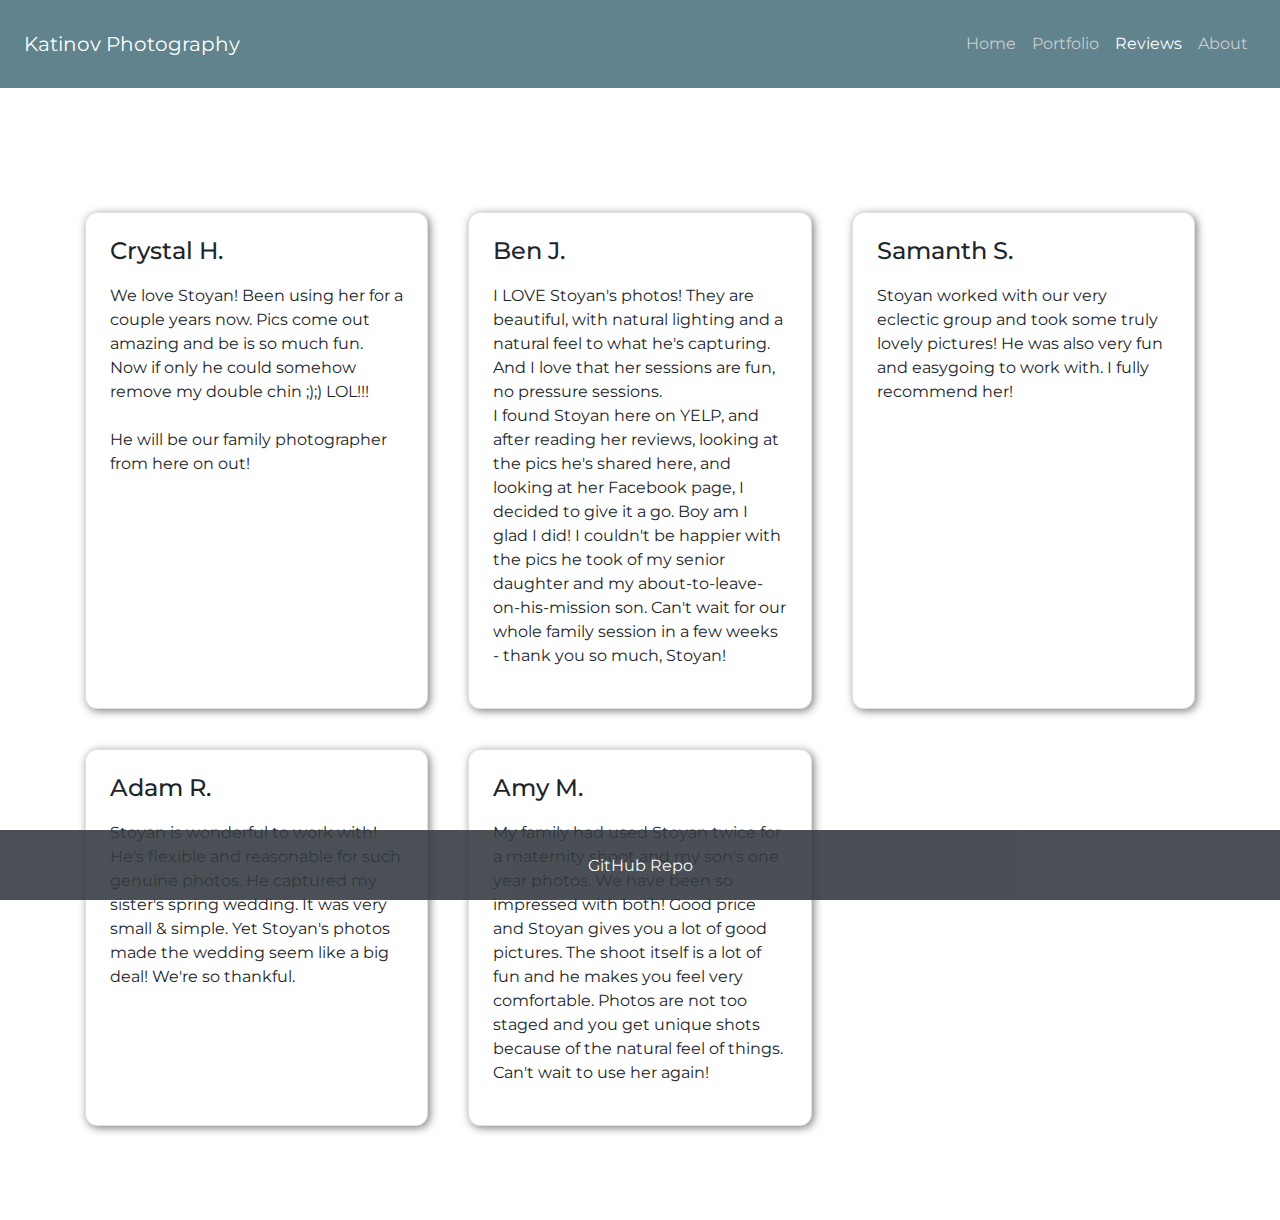
<file: reviews.html>
<!DOCTYPE html>
<html>
<meta name="viewport" content="width=device-width, initial-scale=1">
<head>
    <title>CS 260 Lab 1</title>
    <link rel="stylesheet" href="https://stackpath.bootstrapcdn.com/bootstrap/4.3.1/css/bootstrap.min.css"
        integrity="sha384-ggOyR0iXCbMQv3Xipma34MD+dH/1fQ784/j6cY/iJTQUOhcWr7x9JvoRxT2MZw1T" crossorigin="anonymous">
    <script src="https://ajax.googleapis.com/ajax/libs/jquery/3.3.1/jquery.min.js"></script>
    <script src="https://cdnjs.cloudflare.com/ajax/libs/popper.js/1.14.0/umd/popper.min.js"></script>
    <script src="https://maxcdn.bootstrapcdn.com/bootstrap/4.1.3/js/bootstrap.min.js"></script>
    <link rel="stylesheet" type="text/css" href="global.css">
</head>
    <body>
        <nav class="navbar navbar-mobile">
            <a class="navbar-brand" href="index.html">Katinov Photography</a>
            <button class="navbar-toggler toggler-example" type="button" data-toggle="collapse"
                data-target="#navbarSupportedContent1" aria-controls="navbarSupportedContent1" aria-expanded="false"
                aria-label="Toggle navigation">
                <span class="dark-blue-text">
                    <img style="width: 35px;" src="menu.png" />
                </span>
            </button>
            <div class="collapse navbar-collapse" id="navbarSupportedContent1">
                <div class="navbar-nav mr-auto">
                    <a class="nav-item nav-link" href="index.html">Home</a>
                    <a class="nav-item nav-link" href="portfolio.html">Portfolio</a>
                    <a class="nav-item nav-link active" href="reviews.html">Reviews</a>
                    <a class="nav-item nav-link" href="about.html">About</a>
                </div>
            </div>
        </nav>
    
        <nav class="navbar navbar-desktop navbar-expand-lg">
            <a class="navbar-brand" href="index.html">Katinov Photography</a>
            <button class="navbar-toggler" type="button" data-toggle="collapse" data-target="#nav-dropdown"
                aria-controls="navbarToggleExternalContent" aria-expanded="false" aria-label="Toggle navigation">
                <span class="navbar-toggler-icon"></span>
            </button>
            <div class="navbar-nav ml-auto">
                <a class="nav-item nav-link" href="index.html">Home</a>
                <a class="nav-item nav-link" href="portfolio.html">Portfolio</a>
                <a class="nav-item nav-link active" href="reviews.html">Reviews</a>
                <a class="nav-item nav-link" href="about.html">About</a>
            </div>
        </nav>

        <div class="content">
            <div class="container">
                <div class="grid">
                    <div class="card">
                        <h4>Crystal H.</h4>
                        <p>We love Stoyan! Been using her for a couple years now. Pics come out amazing and be is so much fun. Now if only he could somehow remove my double chin ;);) LOL!!!<br/><br/>He will be our family photographer from here on out!</p>
                    </div>
                    <div class="card">
                        <h4>Ben J.</h4>
                        <p>I LOVE Stoyan's photos! They are beautiful, with natural lighting and a natural feel to what he's capturing. And I love that her sessions are fun, no pressure sessions.<br/>I found Stoyan here on YELP, and after reading her reviews, looking at the pics he's shared here, and looking at her Facebook page, I decided to give it a go. Boy am I glad I did! I couldn't be happier with the pics he took of my senior daughter and my about-to-leave-on-his-mission son. Can't wait for our whole family session in a few weeks - thank you so much, Stoyan!</p>
                    </div>
                    <div class="card">
                        <h4>Samanth S.</h4>
                        <p>Stoyan worked with our very eclectic group and took some truly lovely pictures! He was also very fun and easygoing to work with. I fully recommend her!</p>
                    </div>
                    <div class="card">
                        <h4>Adam R.</h4>
                        <p>Stoyan is wonderful to work with! He's flexible and reasonable for such genuine photos. He captured my sister's spring wedding. It was very small & simple. Yet Stoyan's photos made the wedding seem like a big deal! We're so thankful.</p>
                    </div>
                    <div class="card">
                        <h4>Amy M.</h4>
                        <p>My family had used Stoyan twice for a maternity shoot and my son's one year photos. We have been so impressed with both! Good price and Stoyan gives you a lot of good pictures. The shoot itself is a lot of fun and he makes you feel very comfortable. Photos are not too staged and you get unique shots because of the natural feel of things. Can't wait to use her again!</p>
                    </div>
                </div>
            </div>
        </div>
        
        <footer class="sticky-footer py-4 bg-dark text-white-50">
            <div class="container text-center">
                <a class="text-light" href="https://github.com/bdmcd/portfolio">GitHub Repo</a>
            </div>
        </footer>
    </body>
</html>
</file>
<file: global.css>
@import url('https://fonts.googleapis.com/css2?family=Montserrat:wght@100;400&display=swap');

* {
    font-family: 'Montserrat', sans-serif;
}

.sticky-footer {
    position: fixed;
    left: 0;
    right: 0;
    bottom: 0;
    opacity: 0.89;
    height: 70px;
    z-index: 1;
}
.navbar {
    /* height: 100px; */
    /* position: fixed; */
    /* left: 0;
    right: 0;
    top: 0; */
    background-color: #285663bb;
    padding: 24px;
    z-index: 1;
}
.navbar-nav a {
    color: #cccccc;
}
.navbar-nav a.active {
    color: #ffffff;
}
.navbar-brand {
    color: #ffffff;
}
.content {
    margin-top: 100px;
    margin-bottom: 70px;
    padding: 24px;
}

.grid {
    display: grid;
    grid-template-columns: repeat(3, 1fr);
    grid-template-rows: auto;
    grid-gap: 40px;
}

.grid img {
    width: 100%;
    height: 100%;
    object-fit: cover;
    object-position: center;
    border-radius: 12px;
    box-shadow: 2px 2px 8px rgba(1, 1, 1, 0.5);
}

.card {
    padding: 24px;
    border-radius: 12px;
    box-shadow: 2px 2px 8px rgba(1, 1, 1, 0.5);
}

.card > h4 {
    margin-bottom: 18px;
}

@media only screen and (max-width: 1200px) {
    .grid {
        grid-template-columns: repeat(2, 1fr);
    }
}

@media only screen and (min-width: 1000px) {
    .navbar-mobile {
        display: none;
    }
}

@media only screen and (max-width: 1000px) {
    .grid {
        grid-template-columns: repeat(1, 1fr);
    }
    .navbar-desktop {
        display: none;
    }
}
</file>
